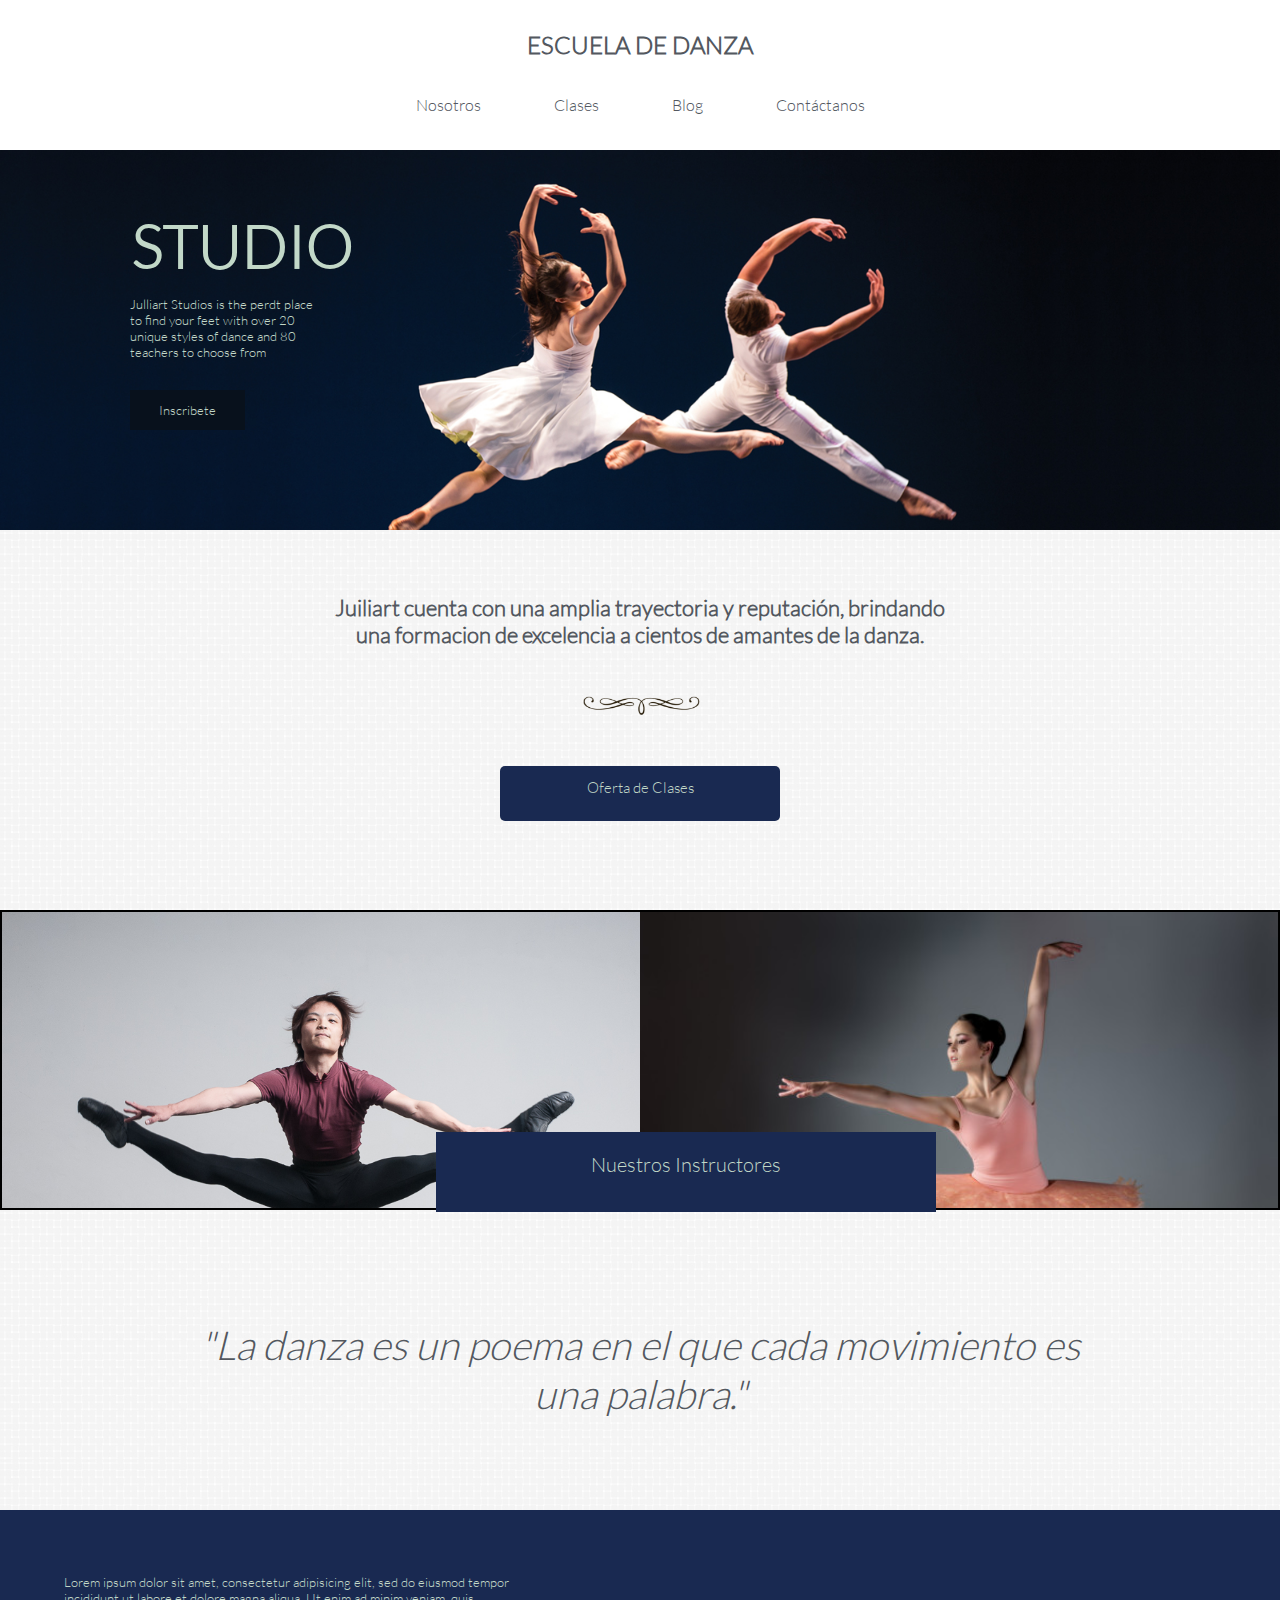
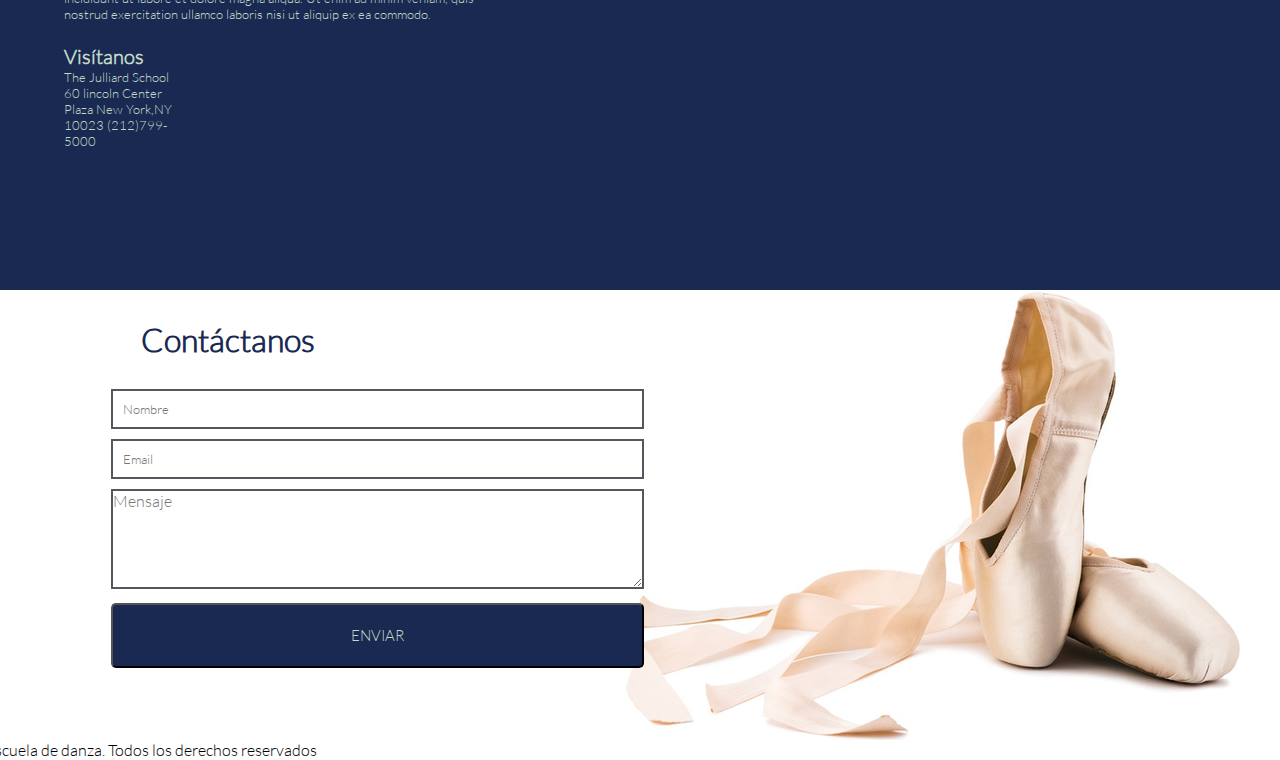
<file: index.html>
<!DOCTYPE html>
<html>
<head>
	<meta charset="UTF-8">
	<title>Escuela de Danza</title>
	<link rel='stylesheet' type='text/css' href='http://fonts.googleapis.com/css?family=Montserrat:400,700'>
	<link rel="stylesheet" type="text/css" href="css/grid-system.css">
	<link rel="stylesheet" type="text/css" href="css/utilities.css">
	<link rel="stylesheet" type="text/css" href="css/common.css">
	<link rel="stylesheet" type="text/css" href="css/main.css">
</head>
<body>
	<div class="container-fluid">
		<div class="menu text-center text-gray">
			<h2>ESCUELA DE DANZA</h2>
			<ul>
				<li><a class="text-gray a-none-decoration" href="index.html">Nosotros</a></li>
				<li><a class="text-gray a-none-decoration" href="clases.html">Clases</a></li>
				<li><a class="text-gray a-none-decoration" href="blog.html">Blog</a></li>
				<li><a class="text-gray a-none-decoration" href="index.html#contacto">Contáctanos</a></li>
			</ul>
		</div>
		<div class="hero">
			<div class="studio text-center pd-0">
				<h1 class="text-humo pt-10">STUDIO</h1>
			</div>
			<div class="Julliart text-left">
				<p class="text-humo">Julliart Studios is the perdt place to find your feet with over 20 unique styles of dance and 80 teachers to choose from</p>	
			</div>
			<div class="inscribete text-center text-bluemarine">
				<p class="text-humo pd-0"> Inscribete </p>
			</div>
		</div>
		<div class="slogan text-center">
			<b><p class="espanol text-gray pt-5 pl-25">Juiliart cuenta con una amplia trayectoria y reputación, brindando una formacion de excelencia a cientos de amantes de la danza.</p></b>
			<img src="img/decoration_1.png"/>
			<div class="Ofertadeclases">
				<p class="text-humo">Oferta de Clases</p>
			</div>
		</div>
		<div class="row Instructors">
			<div class="col-6 imgleft"> 
				<div class="usinstructors text-bluemarine">
					<p class="text-humo">Nuestros Instructores</p>
				</div>  
			</div>
			<div class="col-6 imgright">
			</div>
		</div>
		<div class="poema text-center text-gray">
			<em><p class="Tpoema">"La danza es un poema en el que cada movimiento es una palabra."</p></em>
		</div>
		<div class="ubicacion pd-5">
			<div class="row text-left text-humo">
				<div class="col-6 pr-10">
					Lorem ipsum dolor sit amet, consectetur adipisicing elit, sed do eiusmod
					tempor incididunt ut labore et dolore magna aliqua. Ut enim ad minim veniam,
					quis nostrud exercitation ullamco laboris nisi ut aliquip ex ea commodo.
					<h2 class="pt-5">Visítanos</h2>
					<p class="pr-07">The Julliard School
					60 lincoln Center Plaza
					New York,NY 10023
					(212)799-5000</p>
				</div>
				<div class="col-6">
					<iframe src="https://www.google.com/maps/embed?pb=!1m14!1m8!1m3!1d12085.865746194442!2d-73.9828286!3d40.7737587!3m2!1i1024!2i768!4f13.1!3m3!1m2!1s0x0%3A0xf876ccebba645bff!2sEscuela+Juilliard!5e0!3m2!1ses-419!2spe!4v1461345828455" width="450" height="250" frameborder="0" style="border:0">
					</iframe>
				</div>
			</div>
		</div>
				<!--inicia contacto-->
		<div class="Contactanos pl-5" id="contacto">
			<div class="row formulario">
				<div class="col-6 pl-5">
				<h1 class="text-blue pb-1">Contáctanos</h1>
					<form action class="index.html" method="get">
						<div class="caja">
							<label for="name"></label>
								<i class="fa fa-user"></i>
								<input type="text" id="nombre" placeholder="Nombre">
						</div>
	    				<div class="caja">
							<label for="email"></label>
								<i class="fa fa-envelope"></i>
								<input type="text" id="email" placeholder="Email">
						</div>
	    				<div class="caja">
							<label for="mensaje"></label>
								<i class="fa fa-pencil"></i>
								<textarea id="mensaje" placeholder="Mensaje"></textarea>
						</div>
					</form>
							<button class="enviar text-center text-humo">ENVIAR</button>
				</div>
			</div>
		</div>
					
  <!--inicia foot-->
		<div class="row foot">
			<p>Escuela de danza. Todos los derechos reservados</p>
		</div>
					
	</div>	
</body>
</html>
</file>
<file: css/grid-system.css>
/* GLOBAL */
* {
  box-sizing: border-box;
  margin: 0;
  padding: 0;
 }

.text-center {
	text-align: center;
}

.text-right {
	text-align: right;
}

/* Grid system */

.container {
	width: 968px;
	padding-left: 14px; 
	padding-right: 14px;
	margin: 0px auto;
	position: relative;
}

.container-fluid {
	width: 100%;
}

.row {
	width: 100%;
	margin-left: -14px;
	margin-right: -14px;
}

.row:before, .row:after{
  content: " ";
  display: table;
}

.row:after {
  clear: both;
}

[class*="col-"] {
	min-height: 7px;
	padding: 0 14px;
	float: left;
}

.col-1 {
	/* (1 / 12) x 100 */
	width: 8.333333%;
} 

.col-2 {
	/* (2 / 12) x 100 */
	width: 16.666667%;
} 

.col-3 {
	/* (3 / 12) x 100 */
	width: 25%;
} 

.col-4 {
	/* (4 / 12) x 100 */
	width: 33.333333%;
}

.col-5 {
	/* (5 / 12) x 100 */
	width: 41.666667%;
}

.col-6 {
	/* (6 / 12) x 100 */
	width: 50%;
} 

.col-7 {
	/* (7 / 12) x 100 */
	width: 58.333333%;
}

.col-8 {
	/* (8 / 12) x 100 */
	width: 66.666667%;
}

.col-9 {
	/* (9 / 12) x 100 */
	width: 75%;
}

.col-10 {
	/* (10 / 12) x 100 */
	width: 83.333333%;
}

.col-11 {
	/* (11 / 12) x 100 */
	width: 91.666667%;
}

.col-12 {
	/* (12 / 12) x 100 */
	width: 100%;
}
</file>
<file: css/utilities.css>
/*Global*/
*{
	font-family: "Latolight";
}

@font-face{
	font-family: LatoHeavy;
	src: url(../fonts/LatoHeavy.ttf);
}
@font-face{
	font-family: Latolight ;
	src: url(../fonts/Latolight.ttf);
}
@font-face{
	font-family: DolceVita;
	src: url(../fonts/DolceVita.ttf);
}
@font-face{
	font-family: Neoteric-Bold;
	src: url(../fonts/Neoteric-Bold.ttf);
}

/* Shortcuts */

.pd-0{
	padding: 0;
}
.pt-5{
	padding-top: 5%;
}
.pb-5{
	padding-bottom: 5%;
}
.pb-1{
	padding-bottom: 2%:;
}
.pl-5{
	padding-left: 5%;
}
.pl-10{
	padding-left: 10%;
}
.pr-10{
	padding-right: 10%;
}
.pr-07{
	padding-right: 75%;
}
.pl-25{
	padding-left: 25%;
	padding-right: 25%; 
}
.pt-10{
	padding-top: 12%;
}
.pd-5{
	padding: 5%;
}
.mg-0{
	margin: 0;
}
.w-100{
	width: 100%;
}
.lh{
	line-height: 1.5;
}
.text-center{
	text-align: center;
}
.text-left{
	text-align: left;
}
.text-humo{
	color:#c2d8c8;
}
.text-white{
	color: white;
}
.text-gray{
	color: rgb(83, 88, 95);
}
.text-bluemarine{
	background-color: #08111C;
}
.text-blue{
 	color: #192951;
}
.a-none-decoration{
	text-decoration: none;
}
.bg-gray{
	background-color: rgb(244, 244, 244);
}
.bg-img-block{
	background-size: cover;
	background-repeat: no-repeat;
	background-position: center;
}
</file>
<file: css/common.css>
/* Inserta tu codigo que es común para todas las páginas aqui */
</file>
<file: css/main.css>
/* Inserta tu codigo aqui */
  body{
	font-family: "Latolight";
	}
  .menu h2{
  	padding-top:30px;
  }
  .menu li{
  	display: inline-block;
  	padding:35px;
  }
  .hero{
  	width: 100%;
  	background-image: url(../img/dance_1.jpg);
  	background-size: cover;
  	height: 380px;
  }
 .studio{
 	width: 38%;
 }
 .studio h1{
 	font-size: 60px;
 }
 .Julliart{
 	width: 38%;
 	padding: 15px 170px 0 130px;
 	font-size: 13px; 
 }
 .inscribete{
	width: 9%;
	height: 40px;
	padding: 12px;
	text-align: center;
	position: relative;
	left: 130px;
	top: 30px;
	font-size: 13px;
}
.slogan{
	width: 100%;
	height: 380px;
	background: url(../img/textura_2.jpg)repeat;
}
.slogan img{
	width: 10%;
	height: 30%;
}
.slogan p{
	font-size: 22px;
}
 .Ofertadeclases{
	width: 280px;
	height: 55px;
	padding: 12px;
	background-color: #192951;
	border-radius: 5px;
	margin: 0 auto;
	text-align: center;
}
.Ofertadeclases p{
	font-size: 15px;
}
.Instructors{
	width: 100%;
  	height: 300px;
  	border: 2px solid #000000;
  	margin-left: 0;
}
.imgleft{
  	background-image: url(../img/instructor_4.jpg);
  	background-size: cover;
  	height: 296px;
 	
  }
.imgright{
  	background-image: url(../img/profesor_9.jpg);
  	background-size: cover;
  	height: 296px;
  	background-position: top;
}
 .usinstructors{
	width: 500px;
	height: 80px;
	padding: 20px;
	background-color: #192951;
	text-align: center;
	position: relative;
	top: 220px;
	left: 420px;
	font-size: 20px;	
}
.poema{
	width: 100%;
	height: 300px;
	background: url(../img/textura_2.jpg)repeat;
	font-size: 40px;
	padding: 110px 180px;
}
.Visitanos{
	width: 100%;
	height: 400px;
	background: url(../img/textura_2.jpg)repeat;
	font-size: 40px;
	padding: 110px 180px;
}
.ubicacion{
	width: 100%;
	height:380px;
	background-color: #192951;
	font-size: 13px;
}
.contactanos{
	width: 100%;
	height: 580px;
	background-image: url(../img/shoes_1.jpg);
	background-repeat: no-repeat;
	background-position: right;
}
#nombre, #email{
	width: 100%;
    outline: none;
    padding: 10px;
    background: none;
    border: none;
    border: 2px solid rgb(83, 88, 95);
}
#mensaje{
	font-size: 16px;
    width: 100%;
    height: 100px;
    outline: none;
    background: none;
    border: none;
    border: 2px solid rgb(83, 88, 95); 
}
.enviar{
	width: 100%;
	height: 65px;
	padding: 12px;
	background-color: #192951;
	border-radius: 5px;
	margin: 0 auto;
	font-size: 15px;
	border-radius: 5px;
}
.caja{
	padding-bottom: 10px;
}

.formulario{
	background-image: url(../img/shoes_1.jpg); 
	background-repeat: no-repeat; 
	background-position: right; 
	background-size: auto;
	height: 450px;
}
.formulario h1{
	padding: 30px;
}
</file>
